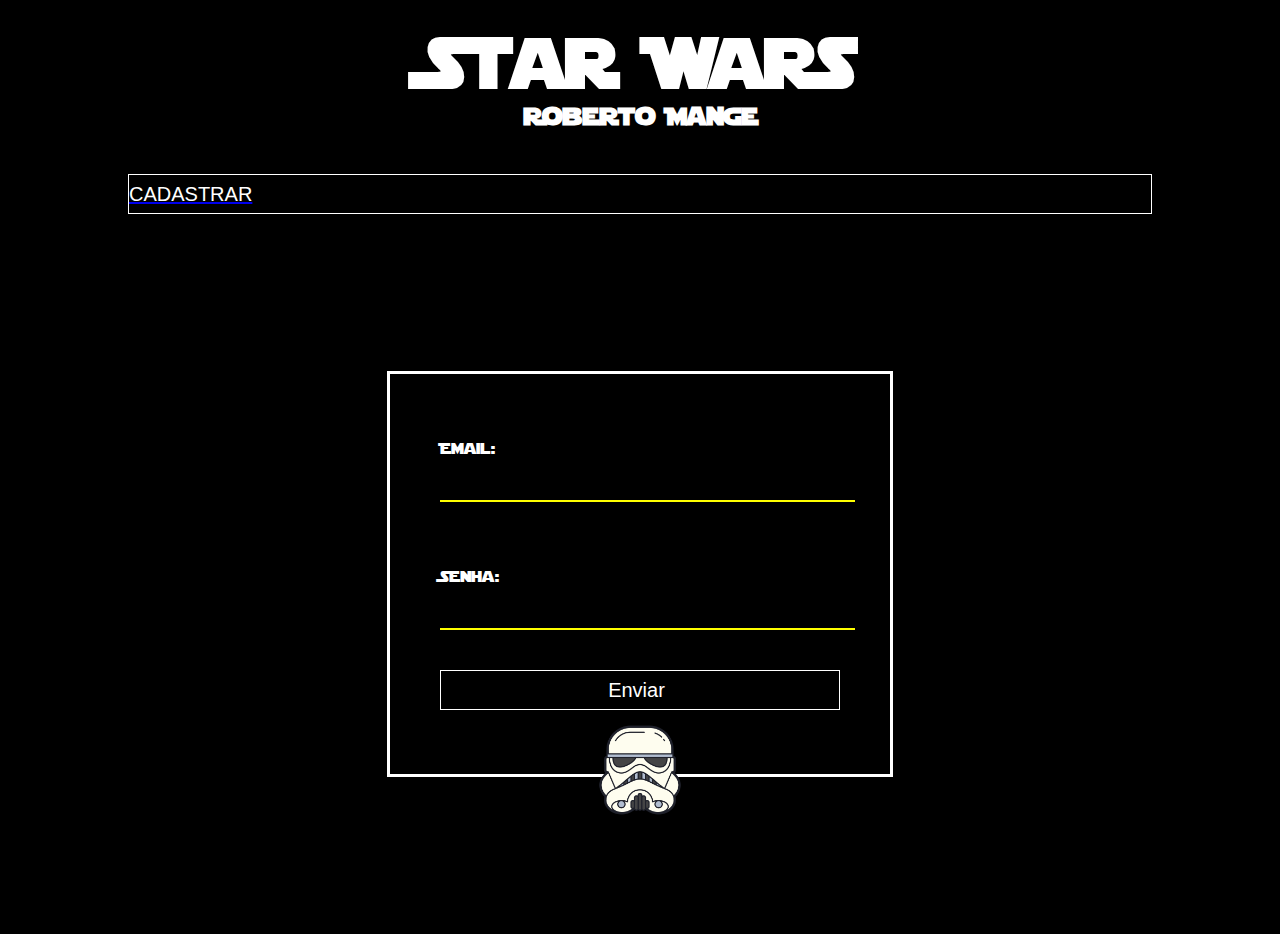
<file: login.html>
<!DOCTYPE html>
<html lang="pt_br">
<head>
    <meta charset="UTF-8">
    <meta http-equiv="X-UA-Compatible" content="IE=edge">
    <meta name="viewport" content="width=device-width, initial-scale=1.0">
    <title>Login - SWRM</title>
    <link rel="shortcut icon" href="./images/icone.png">
    <link rel="stylesheet" href="./css/login.css">
    <link rel="stylesheet" href="./css/fonts.css">
</head>
<body>
    <header class="login_main_header">
        <div class="login_main_header_logo">
           <div>
                <h1>Star Wars</h1>
                <h3>Roberto Mange</h3>
           </div>
        </div>
        
        <a href="logon.html">
        <button>CADASTRAR</button>
        </a>
        
    </header>
    <main class="login_main_form">
        <script src="js/requisitions/registerAndLogin.js"></script>
        <form onsubmit="login()">
            <div class="email_info">
                <label class="email_label" for="email">Email:</label>
                <input id="email" class="input_sw main_email" type="email">
            </div>
            <div class="pass_info">
                <label class="email_label" for="email">Senha:</label>
                <input id="email" class="input_sw main_pass" type="password">
            </div>
            <button type="submit">
                <p>Enviar</p>
            </button>
            
            <img class="stormtrooper_img" src="./images/stormtrooper.png" alt="">
            
        </form>
        
    </main>
</body>
<script src="js/requisitions/registerAndLogin.js"></script>
</html>
</file>
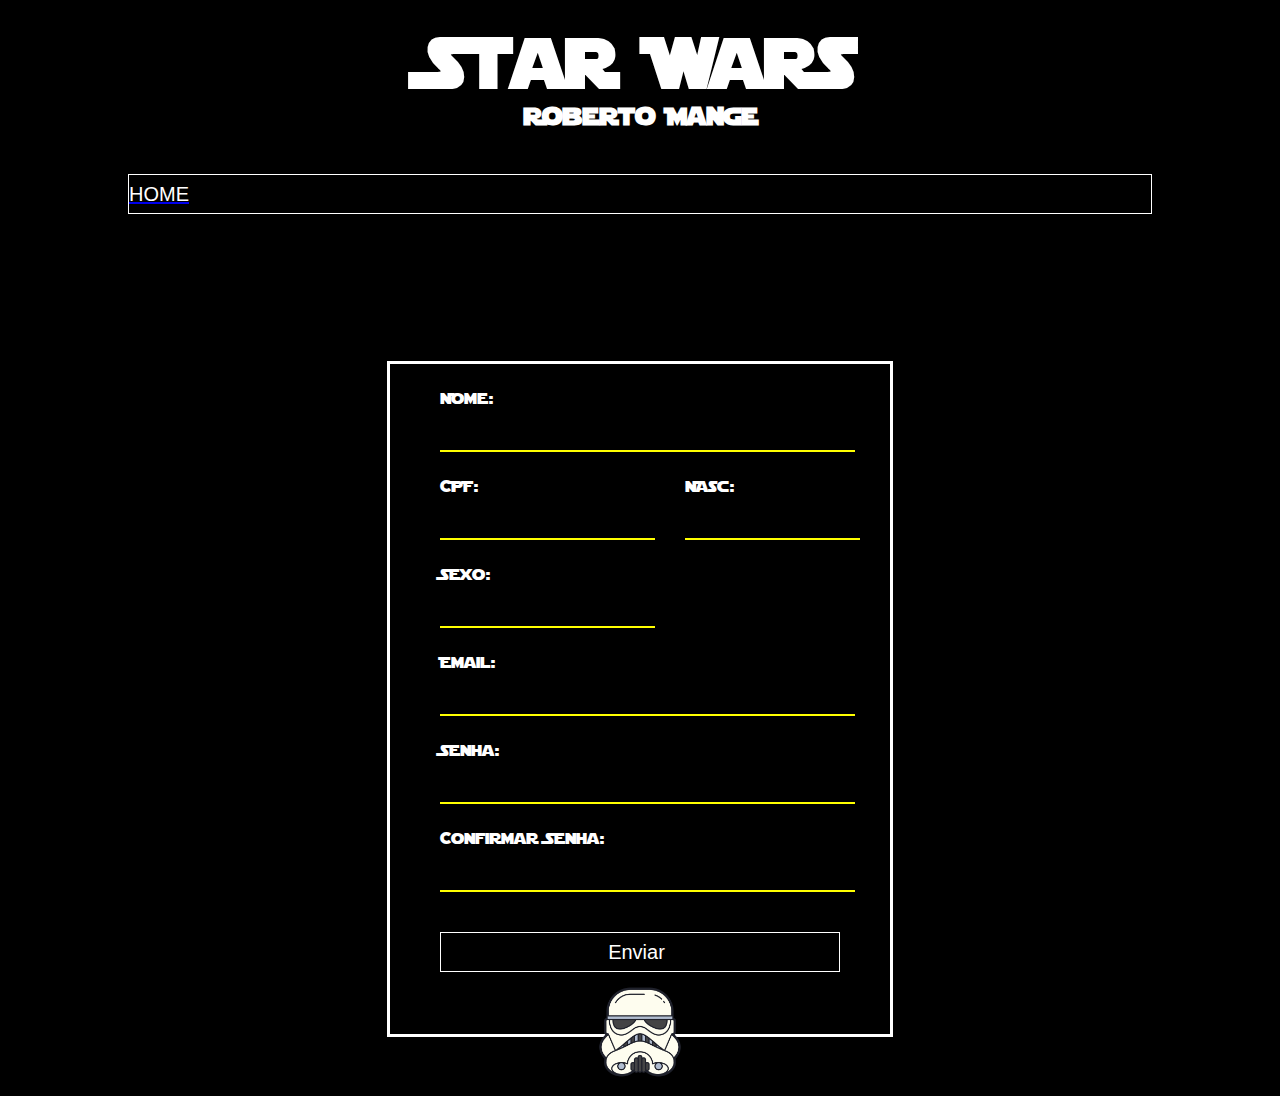
<file: logon.html>
<!DOCTYPE html>
<html lang="pt_br">
<head>
    <meta charset="UTF-8">
    <meta http-equiv="X-UA-Compatible" content="IE=edge">
    <meta name="viewport" content="width=device-width, initial-scale=1.0">
    <title>Logon - SWRM</title>
    <link rel="shortcut icon" href="./images/icone.png">
    <link rel="stylesheet" href="./css/logon.css">
    <link rel="stylesheet" href="./css/fonts.css">
</head>
<body>
    <header class="logon_main_header">
        <div class="logon_main_header_logo">
           <div>
                <h1>Star Wars</h1>
                <h3>Roberto Mange</h3>
           </div>
        </div>

        <a href="main.html">
            <button>HOME</button>
        </a>

    </header>
    <main class="logon_main_form">
        <script src="js/requisitions/registerAndLogin.js"></script>
        <form onsubmit="cadastrar()">
            
            <div class="name_info">
                <label class="name_label" for="name">Nome:</label>
                <input id="name" class="input_sw main_name" type="text">
            </div>
            <div class="double_input">
                <div class="cep_info">
                    <label class="cep_label" for="cep">CPF:</label>
                    <input id="cpf" class="input_sw main_cep" type="text">
                </div>         
                <div class="nasc_info">
                    <label class="nasc_label" for="nasc">Nasc:</label>
                    <input id="nasc" class="input_sw main_nasc" type="data">
                </div>
            </div>


            <div class="double_input fleaft">
                <div class="sex_info">
                    <label class="sex_label" for="sex">Sexo:</label>
                    <input id="sex" class="input_sw main_sex" type="text">
                </div>         
                
            </div>

            <div class="email_info">
                <label class="email_label" for="email">Email:</label>
                <input id="email" class="input_sw main_email" type="email">
            </div>

            <div class="pass_info">
                <label class="pass_label" for="pass">Senha:</label>
                <input id="pass" class="input_sw main_pass" type="password">
            </div>
            <div class="pass_info">
                <label class="pass_label" for="pass">Confirmar Senha:</label>
                <input id="pass2" class="input_sw main_pass" type="password">
            </div>


            <button type="submit">
                <p>Enviar</p>
            </button>
            <img class="stormtrooper_img" src="./images/stormtrooper.png" alt="">
        </form>
    </main>
</body>
</html>
</file>
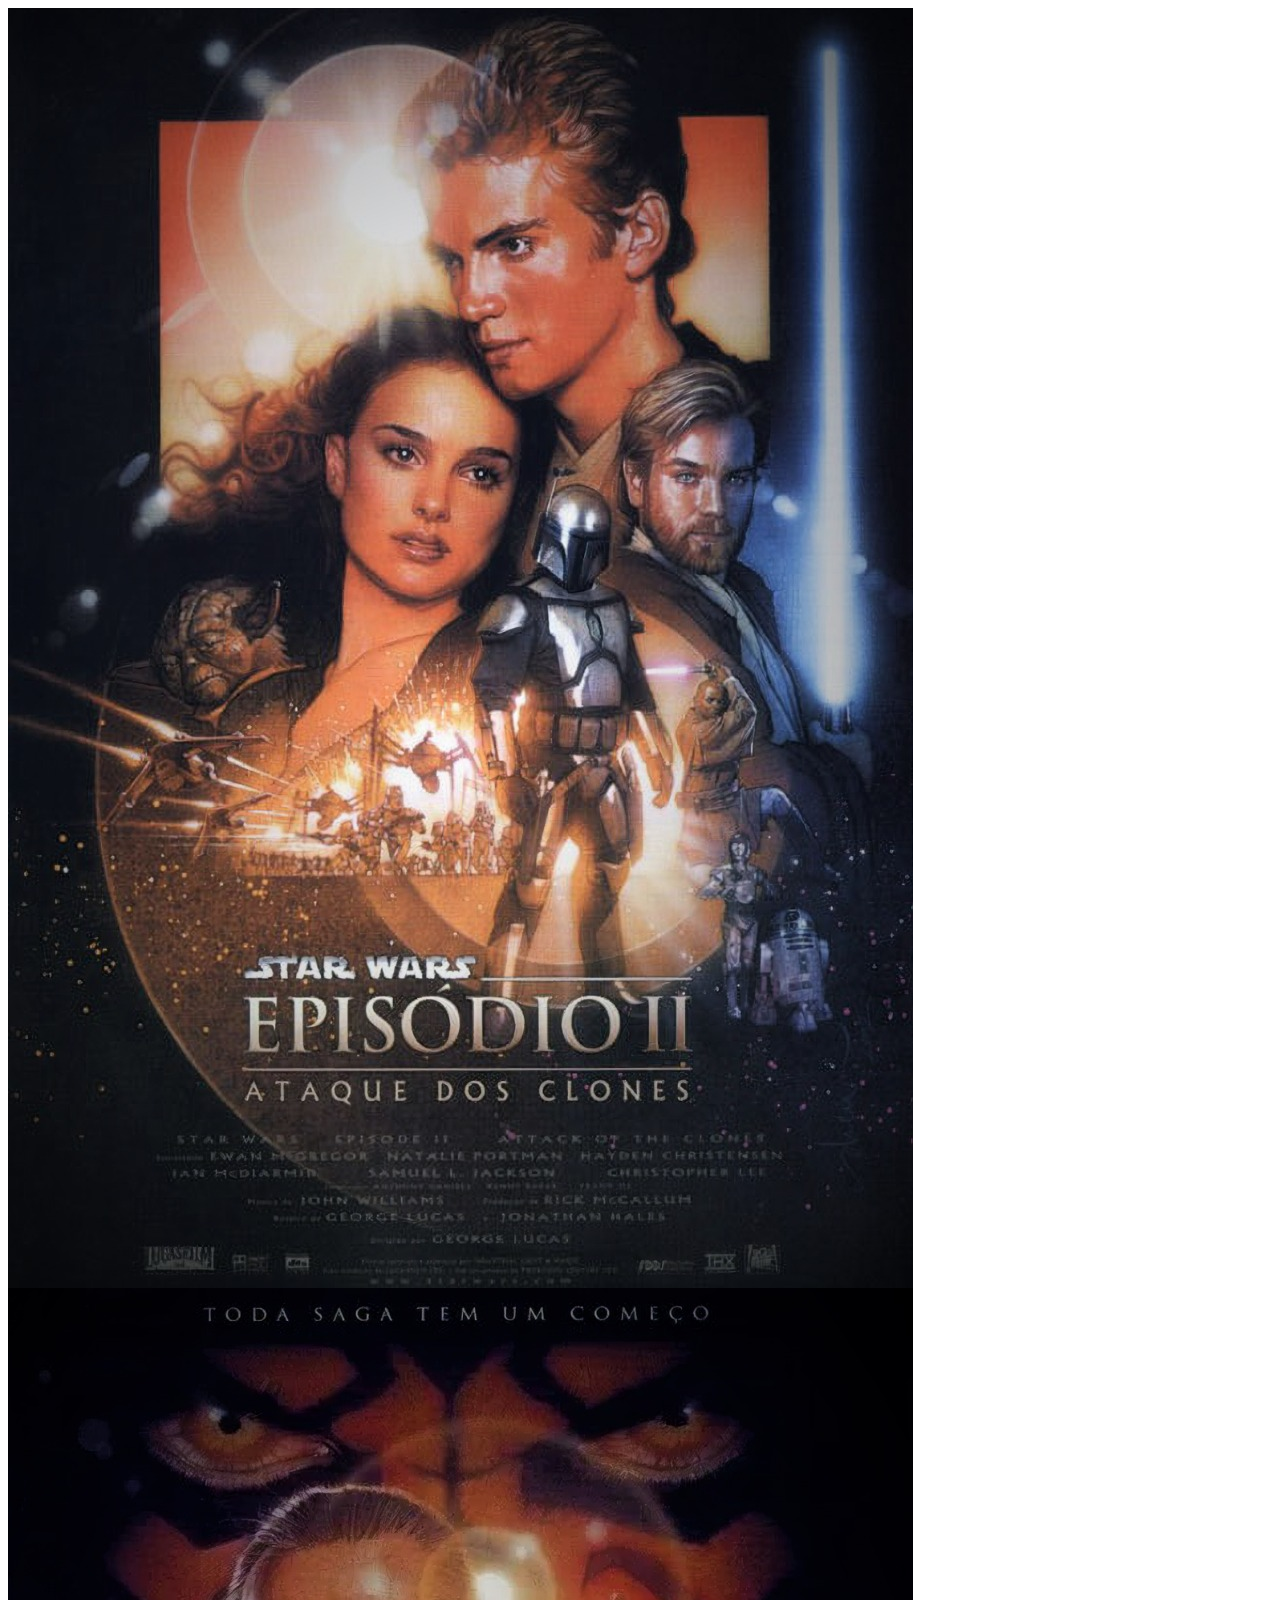
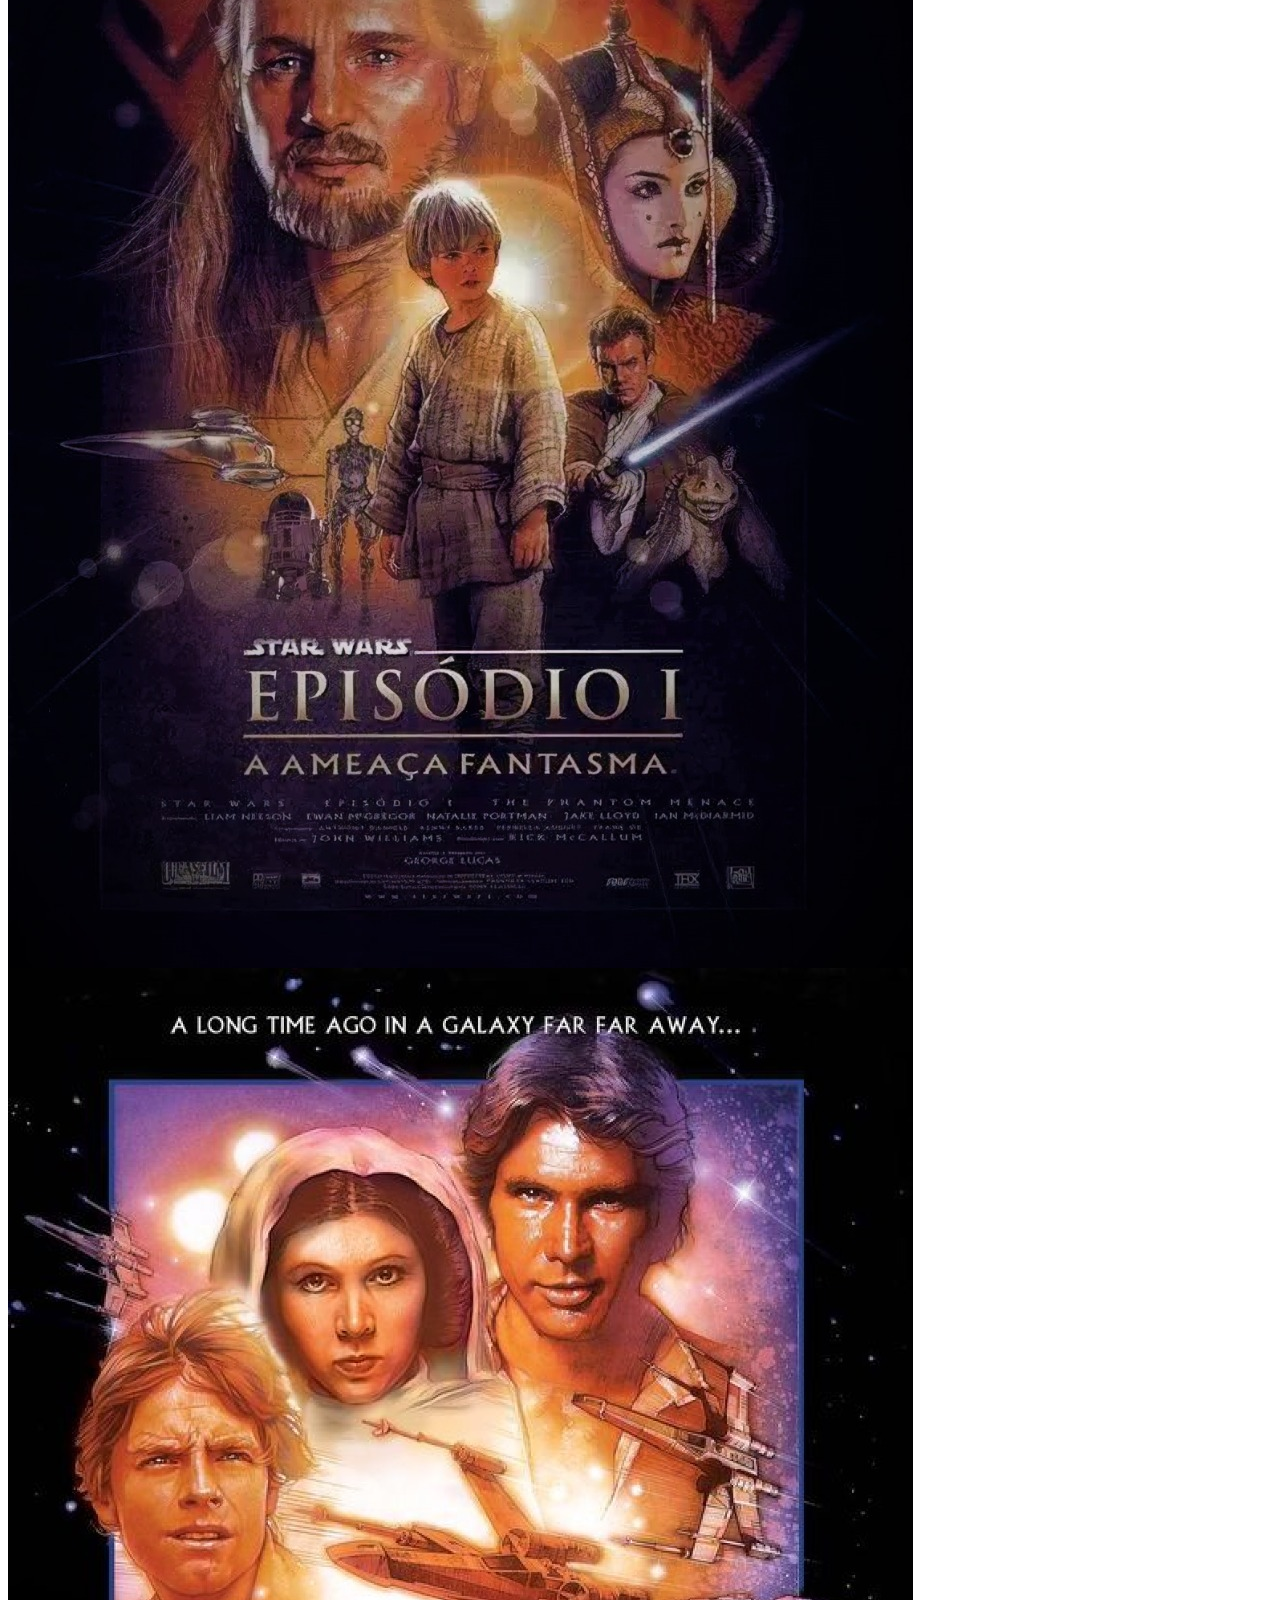
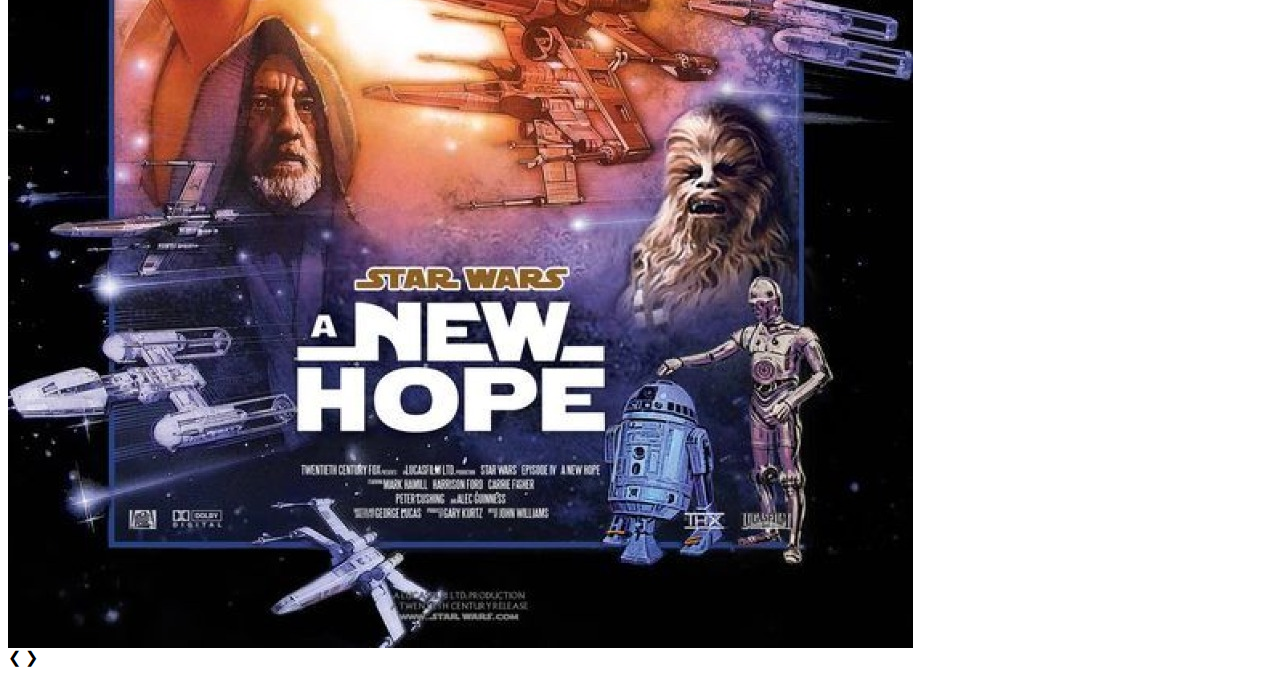
<file: html/filmes.html>
<body>
    <div class="carrossel">
        <!-- Slideshow container -->
    <div class="slideshow-container">
    
        <!-- Full-width images with number and caption text -->
        <div class="mySlides fade" style="display: block;">
            <div class="carrossel_content ">

                <div class="heros_content">
                    <div style="display: none;" id="p1" setStt="p1" onclick="showDesc(this)" class="portrait_heros_info">
                        <div class="portrait_heros_info_card">
                            anakin_skywalker
                        </div>
                    </div>
                    <img 
                    class="portrait_heros" setStt="p1" onclick="showDesc(this)" src="../images/films/clone_atk.jpeg">
                </div>

                <div class="heros_content">
                    <div style="display: none;" id="p2" setStt="p2" onclick="showDesc(this)" class="portrait_heros_info">
                        <div class="portrait_heros_info_card">
                            c3po
                        </div>
                    </div>
                    <img class="portrait_heros" setStt="p2" onclick="showDesc(this)" src="../images/films/ghost.jpeg">
                </div>

                <div class="heros_content">
                    <div style="display: none;" id="p3" setStt="p3" onclick="showDesc(this)" class="portrait_heros_info">
                        <div class="portrait_heros_info_card">
                            chewbacca
                        </div>
                    </div>
                    <img class="portrait_heros" setStt="p3" onclick="showDesc(this)" src="../images/films/new_hope.jpeg">
                </div>        
            </div>
        </div>
    
        <div class="mySlides fade" style="display: none;">
            <div class="carrossel_content ">

                <div class="heros_content">
                    <div style="display: none;" id="p4" setStt="p4" onclick="showDesc(this)" class="portrait_heros_info">
                        <div class="portrait_heros_info_card">
                            darth_maul
                        </div>
                    </div>
                    <img 
                    class="portrait_heros" setStt="p4" onclick="showDesc(this)" src="../images/films/return_of_jedi.jpeg">
                </div>

                <div class="heros_content">
                    <div style="display: none;" id="p5" setStt="p5" onclick="showDesc(this)" class="portrait_heros_info">
                        <div class="portrait_heros_info_card">
                            darth_vader
                        </div>
                    </div>
                    <img class="portrait_heros" setStt="p5" onclick="showDesc(this)" src="../images/films/revange_sith.jpeg">
                </div>

                <div class="heros_content">
                    <div style="display: none;" id="p6" setStt="p6" onclick="showDesc(this)" class="portrait_heros_info">
                        <div class="portrait_heros_info_card">
                            dooku
                        </div>
                    </div>
                    <img class="portrait_heros" setStt="p6" onclick="showDesc(this)" src="../images/films/strike_back.jpeg">
                </div>        
            </div>
        </div>
        <!-- Next and previous buttons -->
        <a class="prev" onclick="plusSlides(-1)">&#10094;</a>
        <a class="next" onclick="plusSlides(1)">&#10095;</a>
    </div>
    <br>
    </div>
    
    
</body>
</file>
<file: css/login.css>
*{
    border: 0;
    padding: 0;
    margin: 0;
}

body{
    width: 100%;
    height: 100%;
    background-color:black;
}
.login_main_header{
    width: 100%;
    height:20%;
    background-color:none;
} 
.login_main_header > .login_main_header_logo{
    display: flex;
    align-items:center;
    justify-content: center;
} 
.login_main_header > .login_main_header_logo > div > h1, h3{
    font-family: 'sw', Arial;
    color: white;
    text-align: center;
} 
.login_main_header > .login_main_header_logo > div > h1{
     font-size: 70px;
} 
.login_main_header > .login_main_header_logo > div > h3{
    margin-top: -20px;
    font-size: 25px;
}
.login_main_form{
    width: 100%;
    height: 80vh;
    background-color:black;
    display: flex;
    flex-direction: row;
    justify-content:center;
    align-items: center;
}
.login_main_form > form{
    width:  500px;
    height: 400px;
    background-color: black;
    border: 3px solid white;
}
.stormtrooper_img{
    width: 120px;
    margin-left: calc(50% - 60px);
}
.email_info{
    display:flex;
    flex-direction:column;
    
}
.email_label{
    margin-top: 60px;
    font-family: 'sw', Arial;
    color: white;
    margin-left: 10%;
}
.input_sw{
    width :80%;
    height: 40px;
    background-color: black;
    color: white;
    border: none;
    border-bottom: 2px solid yellow;
    font-size: 25px;
    font-family:  Arial;
    margin-left: 10%;
    outline: 0;
    padding-left: 15px;
}
.pass_info{
    display:flex;
    flex-direction:column;
}
button{
    width: 80%;
    margin-left: 10%;
    margin-top: 40px;
    background-color: black;
    border: 1px solid white;
    color: white;
    font-size: 20px;
    display: flex;
    flex-direction:row;
    justify-content: space-between;
    align-items: center;
    height: 40px;
}
button:hover{
    animation: soft 1s infinite ease-in-out;
}
button > img{
    width: 40px;
}
button > p{
    margin-left: 42%;
}

@keyframes soft{
    0%{
        transform: scale(1.00);
    }
    50%{
        transform: scale(1.03);
    }
    100%{
        transform: scale(1.00);
    }
}
</file>
<file: css/fonts.css>
@font-face {
    font-family: 'sw';
    src: url('../fonts/Starjedi.ttf');
}
</file>
<file: css/logon.css>
*{
    border: 0;
    padding: 0;
    margin: 0;
}

body{
    width: 100%;
    height: 100%;
    background-color:black;
}
.logon_main_header{
    width: 100%;
    height:20%;
    background-color:none;
} 
.logon_main_header > .logon_main_header_logo{
    display: flex;
    align-items:center;
    justify-content: center;
} 
.logon_main_header > .logon_main_header_logo > div > h1, h3{
    font-family: 'sw', Arial;
    color: white;
    text-align: center;
} 
.logon_main_header > .logon_main_header_logo > div > h1{
     font-size: 70px;
} 
.logon_main_header > .logon_main_header_logo > div > h3{
    margin-top: -20px;
    font-size: 25px;
}
.logon_main_form{
    width: 100%;
    height: 80vh;
    background-color:black;
    display: flex;
    flex-direction: row;
    justify-content:center;
    align-items: center;
}
.logon_main_form > form{
    margin-top: 250px;
    width:  500px;
    height: 670px;
    background-color: black;
    border: 3px solid white;
}
.stormtrooper_img{
    width: 120px;
    margin-left: calc(50% - 60px);
}
.email_info{
    display:flex;
    flex-direction:column;
    
}
label{
    margin-top: 20px;
    font-family: 'sw', Arial;
    color: white;
    margin-left: 10%;
}
.double_input{
    margin-top: 20px;
    background-color:none;
    width: 100%;
    display: flex; 
    flex-direction:row;
    align-items: center;
    justify-content: center;

}

.input_sw{
    width :80%;
    height: 40px;
    background-color: black;
    color: white;
    border: none;
    border-bottom: 2px solid yellow;
    font-size: 25px;
    font-family:  Arial;
    margin-left: 10%;
    outline: 0;
    padding-left: 15px;
}
.pass_info{
    display:flex;
    flex-direction:column;
    
}
button{
    width: 80%;
    margin-left: 10%;
    margin-top: 40px;
    background-color: black;
    border: 1px solid white;
    color: white;
    font-size: 20px;
    display: flex;
    flex-direction:row;
    justify-content: space-between;
    align-items: center;
    height: 40px;
}
button:hover{
    animation: soft 1s infinite ease-in-out;
}
button > img{
    width: 40px;
}
button > p{
    margin-left: 42%;
}
.double_input > .cep_info {
    width: 50%;
}
.double_input > .nasc_info {
    width: 40%;
}
.fleaft{
    display: flex;
    justify-content:left;
    margin-left: 25px;
}
.double_input > .sex_info {
    width: 50%;
    float: left;
}
.name_info {
    margin-top: 20px;
}
@keyframes soft{
    0%{
        transform: scale(1.00);
    }
    50%{
        transform: scale(1.03);
    }
    100%{
        transform: scale(1.00);
    }
}
</file>
